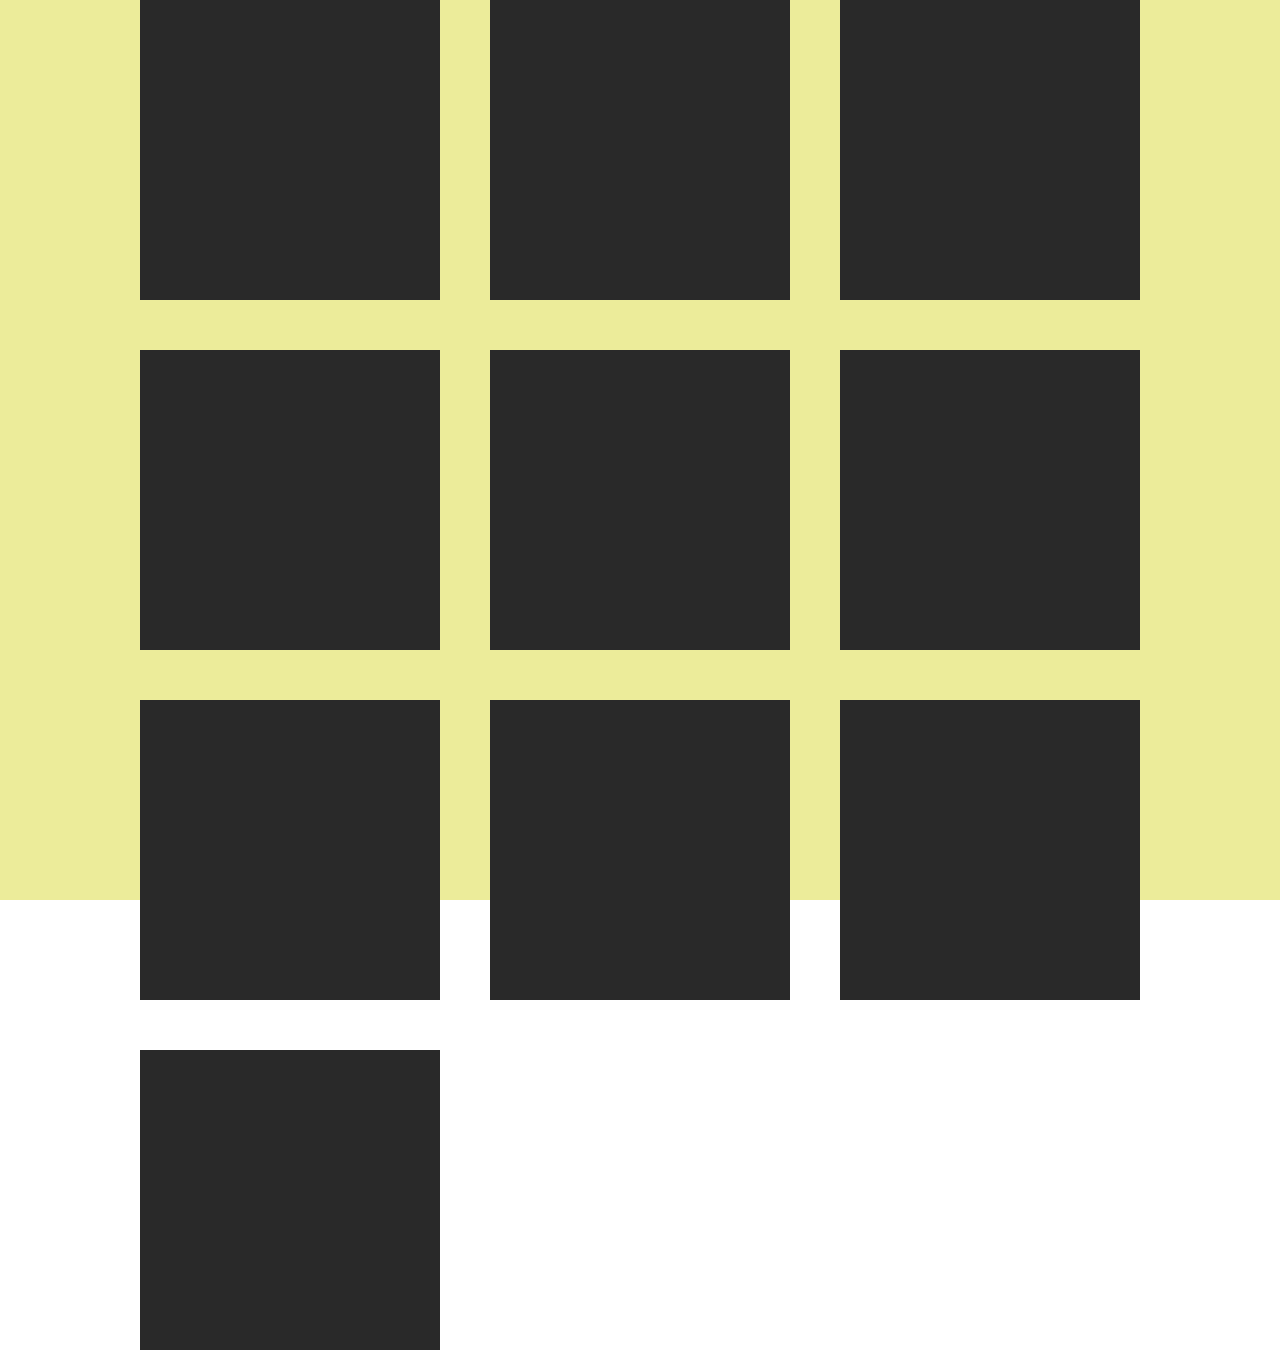
<file: index.html>
<!DOCTYPE html>
<html lang="en">
  <head>
    <meta charset="UTF-8" />
    <meta http-equiv="X-UA-Compatible" content="IE=edge" />
    <meta name="viewport" content="width=device-width, initial-scale=1.0" />
    <title>Custom UI</title>
    <link rel="stylesheet" href="/styles/index.css" />
  </head>
  <body>
    <div class="main">
      <!-- <div class="child1"></div>
      <div class="child2"></div> -->
      <div class="child"></div>
      <div class="child"></div>
      <div class="child"></div>
      <div class="child"></div>
      <div class="child"></div>
      <div class="child"></div>
      <div class="child"></div>
      <div class="child"></div>
      <div class="child"></div>
      <div class="child"></div>
    </div>
  </body>
</html>
</file>
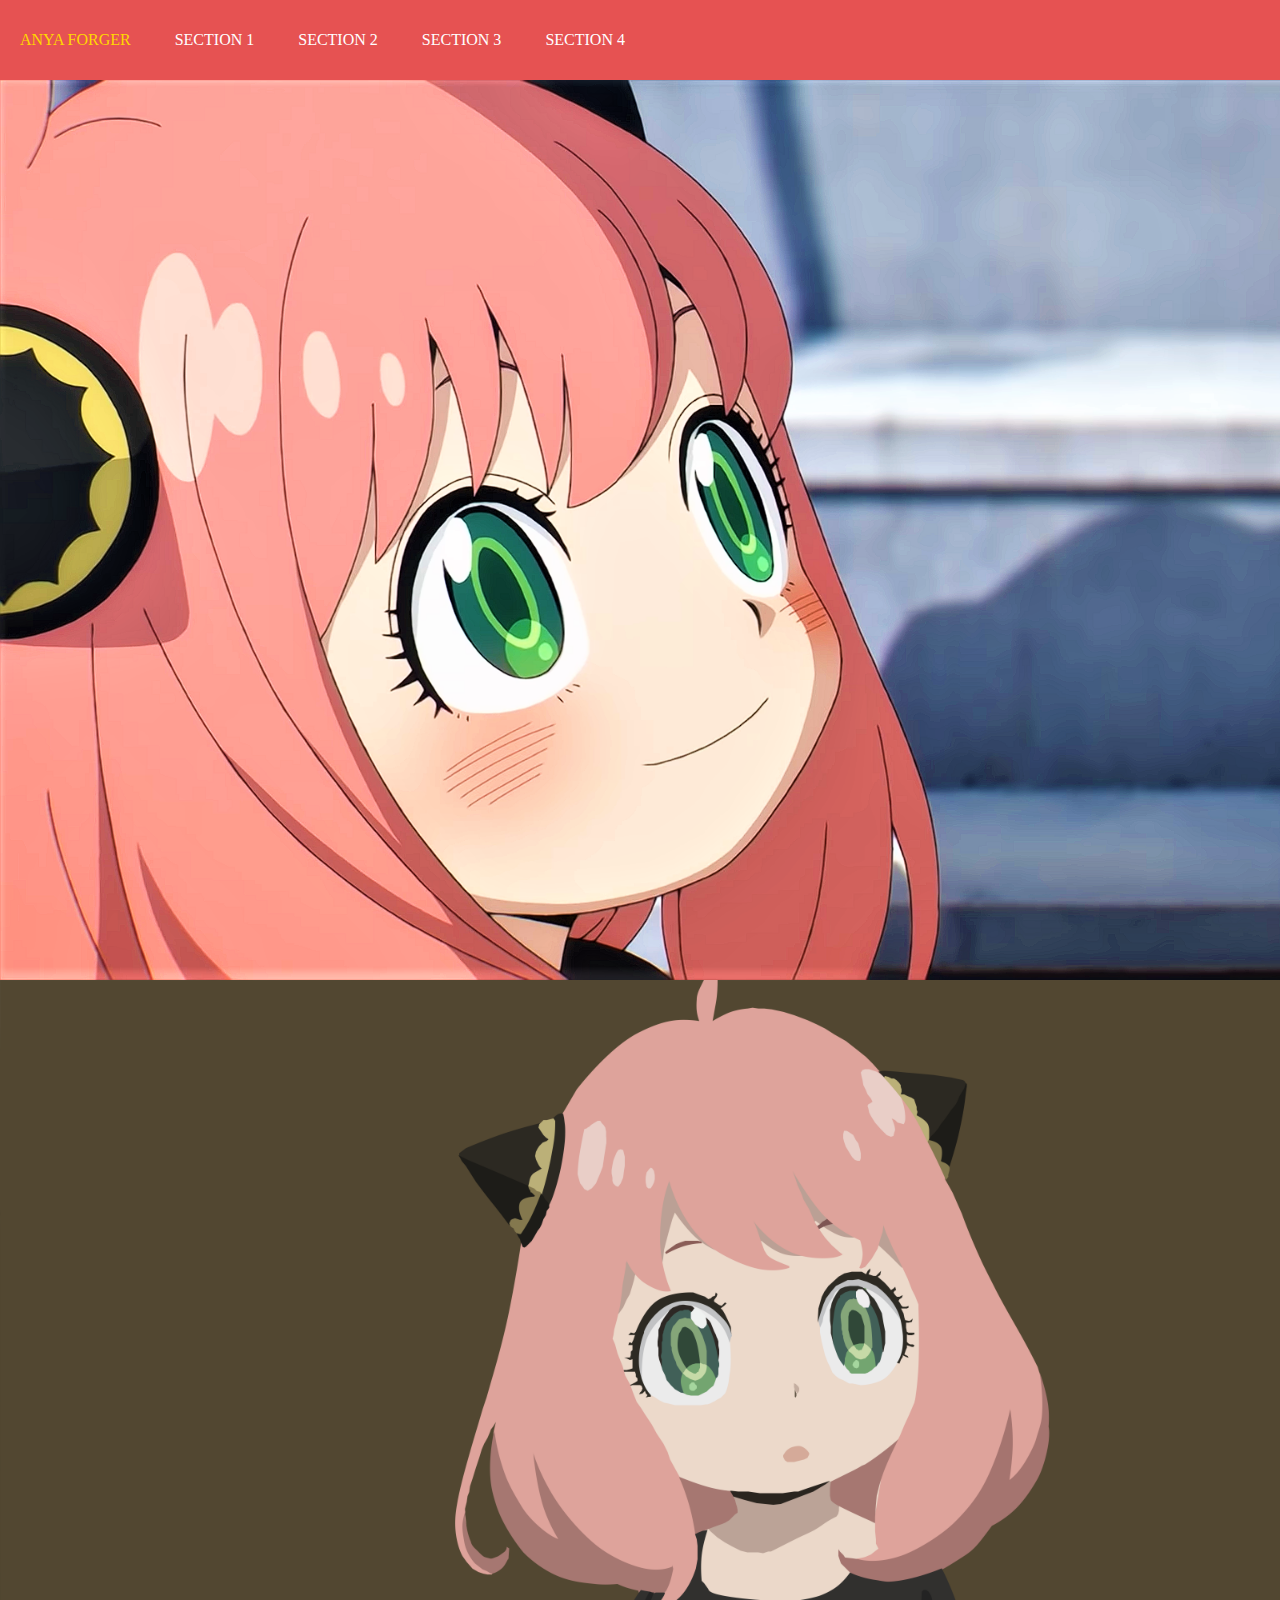
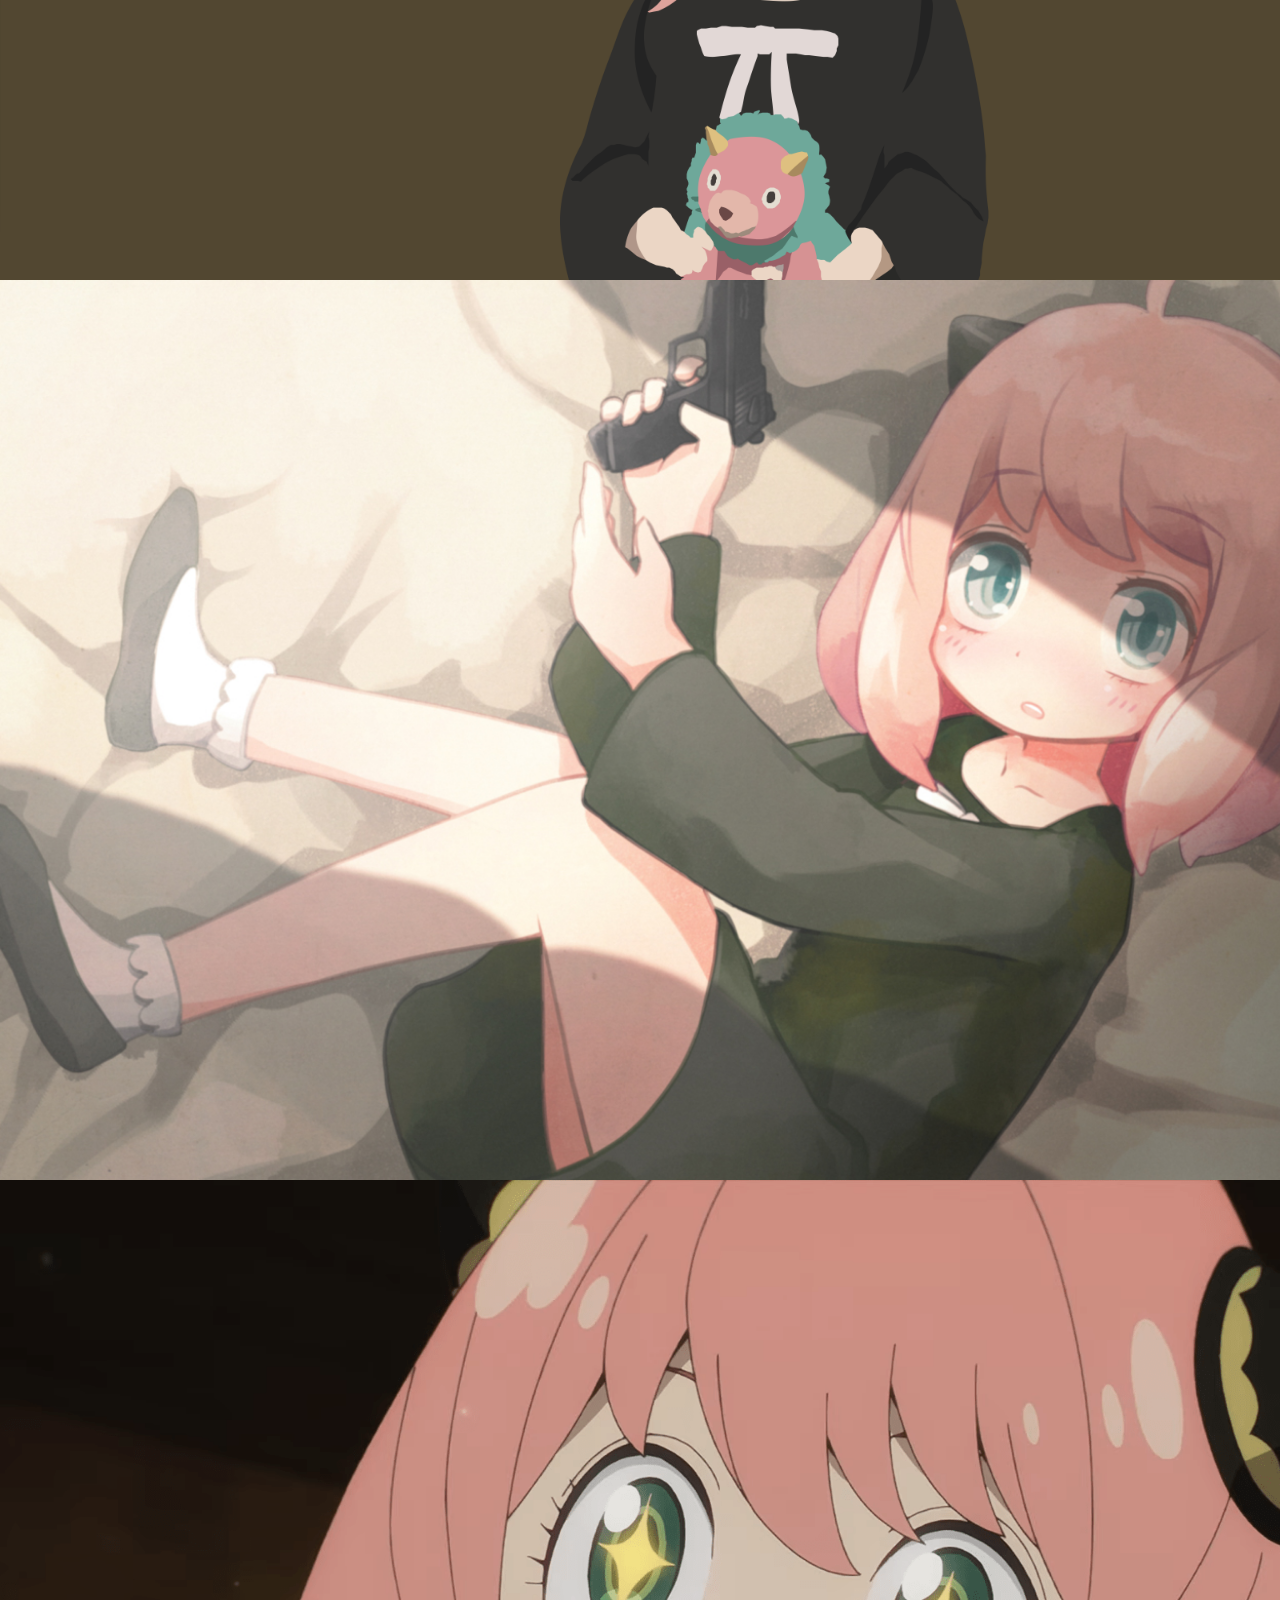
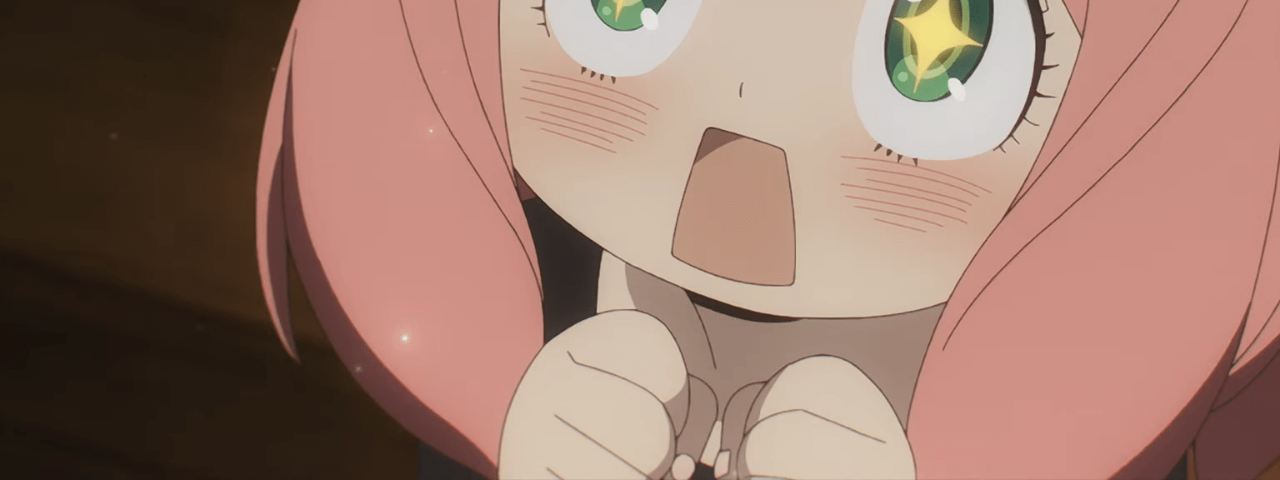
<file: Parallax/index.html>
<!DOCTYPE html>
<html lang="en">
  <head>
    <meta charset="UTF-8" />
    <meta http-equiv="X-UA-Compatible" content="IE=edge" />
    <meta name="viewport" content="width=device-width, initial-scale=1.0" />
    <title>Document</title>
    <link rel="stylesheet" href="/Parallax/css/index.css" />
  </head>
  <body>
    <div class="nav">
      <ul>
        <li>ANYA FORGER</li>
        <li><a href="#section1">SECTION 1</a></li>
        <li><a href="#section2">SECTION 2</a></li>
        <li><a href="#section3">SECTION 3</a></li>
        <li><a href="#section4">SECTION 4</a></li>
      </ul>
    </div>
    <div class="container">
      <div class="section" id="section1"></div>
      <div class="section" id="section2"></div>
      <div class="section" id="section3"></div>
      <div class="section" id="section4"></div>
    </div>
  </body>
</html>
</file>
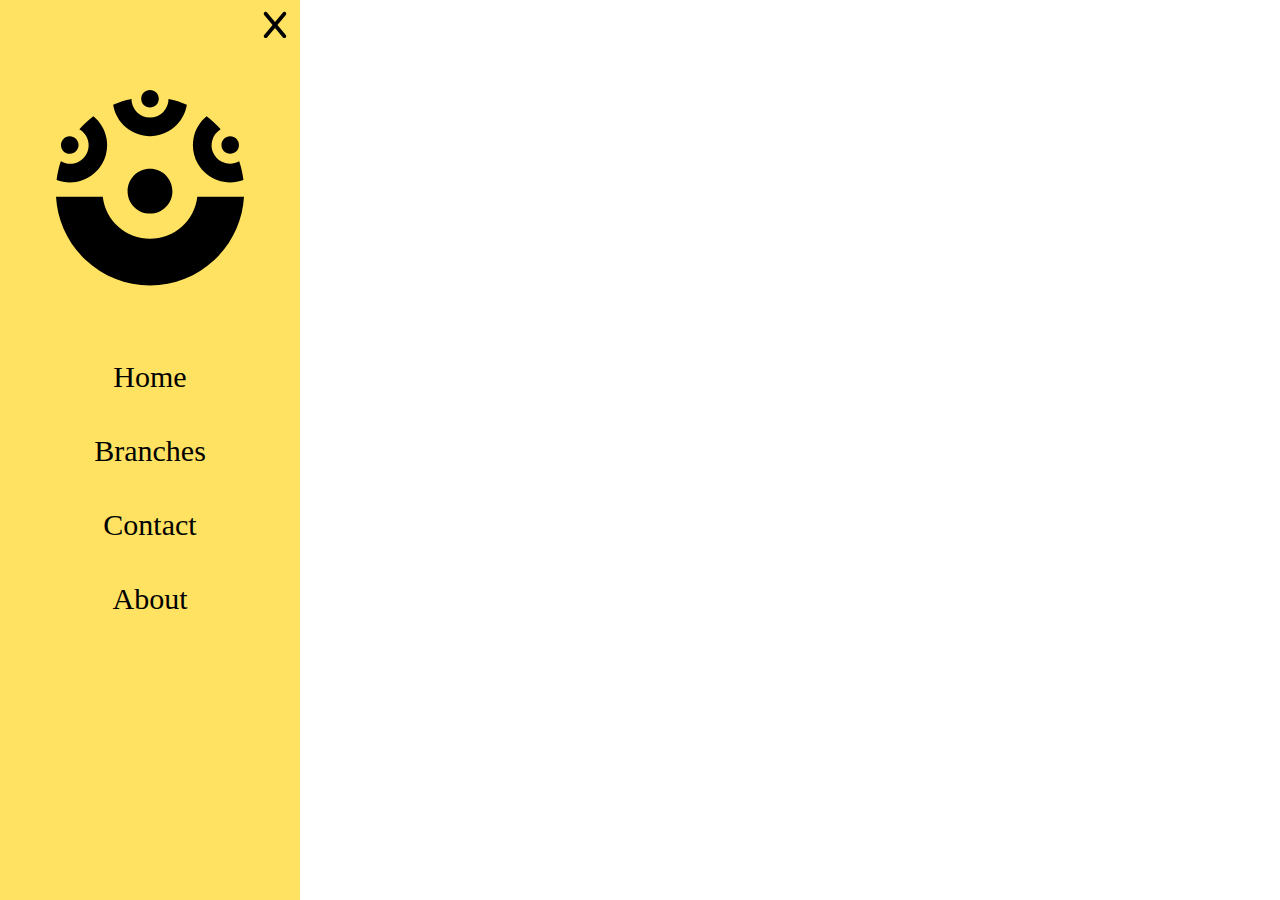
<file: Sidenav/index.html>
<!DOCTYPE html>
<html lang="en">
  <head>
    <meta charset="UTF-8" />
    <meta http-equiv="X-UA-Compatible" content="IE=edge" />
    <meta name="viewport" content="width=device-width, initial-scale=1.0" />
    <title>Side Navigation</title>
    <!-- External CSS -->
    <link rel="stylesheet" href="./style.css" />
  </head>
  <body>
    <header class="side-nav nav-open">
      <img class="close" src="./images/close.svg" alt="close" />
      <img class="logo" src="./images/logo.svg" alt="logo" />
      <nav>
        <ul class="nav-links">
          <li>Home</li>
          <li>Branches</li>
          <li>Contact</li>
          <li>About</li>
        </ul>
      </nav>
    </header>
    <main>
      <nav class="ham-menu">
        <img src="./images/hamburger.svg" alt="menu" />
      </nav>
    </main>
  </body>
</html>
<script src="main.js"></script>
</file>
<file: styles/index.css>
html,
body {
  margin: 0;
  padding: 0;
}

.main {
  height: 100vh;
  background-color: beige;
  display: grid;
  grid-template-columns: repeat(auto-fit, 300px);
  grid-template-rows: repeat(auto-fit, 300px);
  gap: 50px 50px;
  justify-content: center;
  transition: all 2s ease-out 100ms;
}
.main .child {
  height: 300px;
  width: 300px;
  background-color: black;
}

@media (max-width: 1399px) and (min-width: 900px) {
  .main {
    background-color: rgb(236, 236, 154);
    transition: all 2s ease-out 100ms;
  }
  .main .child {
    background-color: rgb(41, 41, 41);
  }
}
@media (max-width: 899px) {
  .main {
    background-color: rgb(233, 233, 80);
    transition: all 2s ease-out 100ms;
  }
  .main .child {
    background-color: rgb(90, 90, 90);
  }
}/*# sourceMappingURL=index.css.map */
</file>
<file: Parallax/css/index.css>
html,
body {
  margin: 0;
  padding: 0;
  scroll-behavior: smooth;
  box-sizing: border-box;
}

.nav {
  height: 80px;
  background-color: rgb(230, 82, 82);
}
.nav ul {
  margin: 0;
  padding: 0;
}
.nav li {
  line-height: 40px;
  display: inline-block;
  padding: 20px;
  color: gold;
}
.nav a {
  text-decoration: none;
  color: white;
}

.container {
  height: 100vh;
  display: grid;
  grid-auto-rows: 100vh;
}
.container .section {
  background-size: cover;
}
.container #section1 {
  background-image: url(/Parallax/images/bg1.png);
}
.container #section2 {
  background-image: url(/Parallax/images/bg2.png);
}
.container #section3 {
  background-image: url(/Parallax/images/bg3.jpg);
}
.container #section4 {
  background-image: url(/Parallax/images/bg4.png);
}/*# sourceMappingURL=index.css.map */
</file>
<file: Sidenav/style.css>
* {
    box-sizing: border-box;
    margin: 0;
    padding: 0;
}

body {
    display: grid;
    grid-template-columns: 300px auto;
}

header {
    height: 100vh;
    width: 300px;
    display: grid;
    grid-template-rows: 40px 300px;
    place-items: center;
    background-color: rgb(255, 226, 97);
    z-index: 10;
    transition: all 0.5s ease 0s;
}

.side-nav.nav-close {
    margin-left: -300px;
    grid-row: 2/3;
}

.side-nav.nav-open {
    margin-left: 0;
}

.close {
    padding-top: 20px;
    height: 50px;
    width: 50px;
    place-self: end;
    cursor: pointer;
}

.logo {
    height: 200px;
    width: 200px;
}

.side-nav nav {
    font-size: 30px;
    width: 100%;
    place-self: start;
    text-align: center;
}

.side-nav .nav-links li {
    list-style: none;
    padding: 20px 0 20px 0;
    cursor: pointer;
}

.side-nav .nav-links li:hover {
    background-color: antiquewhite;
}

main {
    background-color: rgb(255, 255, 255);
    height: 100vh;
}

main .ham-menu img {
    position: absolute;
    left: 10px;
    padding-top: 10px;
    height: 42px;
    width: 42px;
    cursor: pointer;
    z-index: 1;
    transition: all 0.5s ease 0s;
}
</file>
